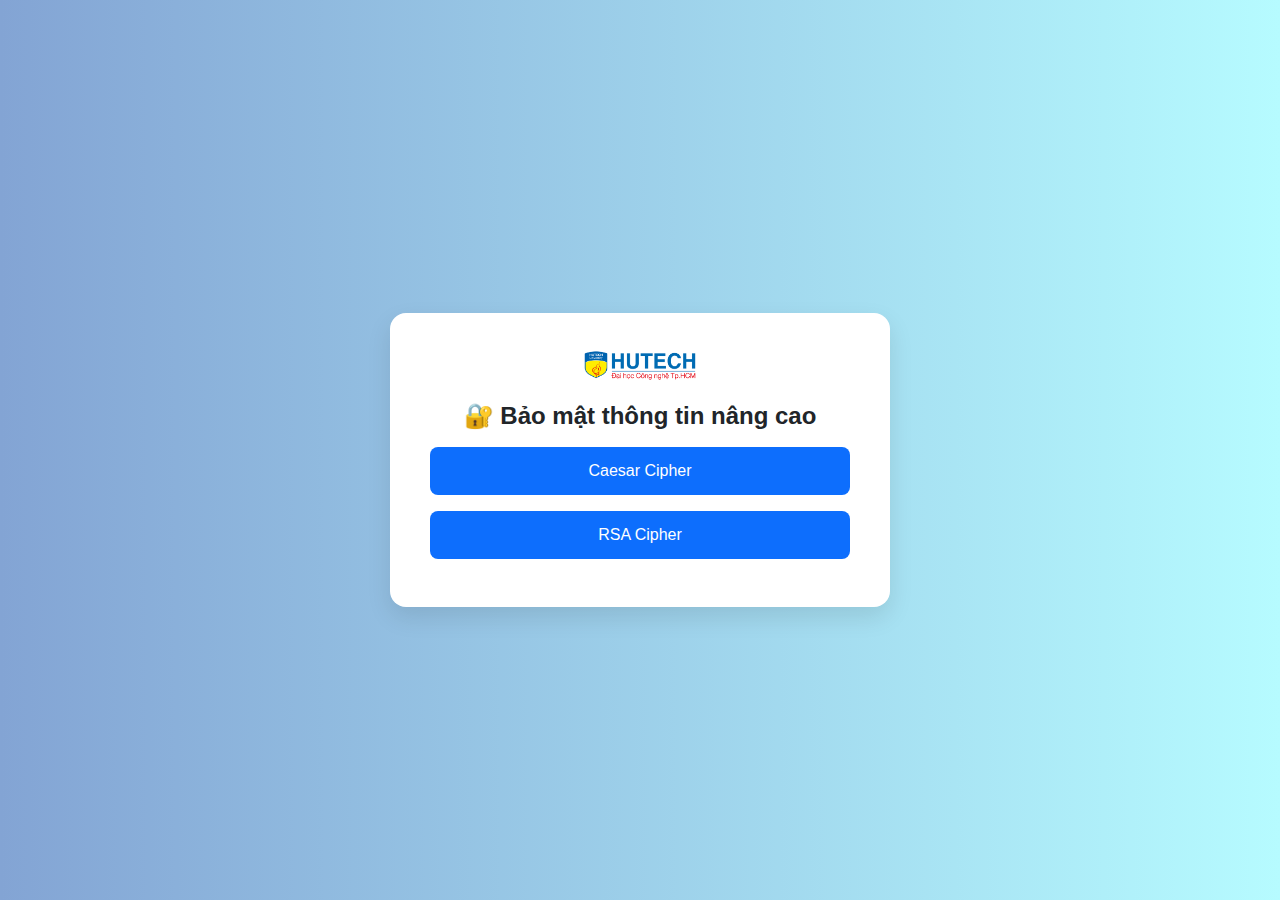
<file: LAB-02/templates/index.html>
<!DOCTYPE html>
<html lang="en">
  <head>
    <meta charset="UTF-8" />
    <meta name="viewport" content="width=device-width, initial-scale=1.0" />
    <title>Thực Hành An Toàn Thông Tin Nâng Cao</title>
    <link rel="stylesheet" href="style.css" />
    <link
      href="https://cdn.jsdelivr.net/npm/bootstrap@5.3.6/dist/css/bootstrap.min.css"
      rel="stylesheet"
    />
    <style>
      body {
        background: linear-gradient(to right, #83a4d4, #b6fbff);
        min-height: 100vh;
        display: flex;
        align-items: center;
        justify-content: center;
        font-family: "Segoe UI", sans-serif;
      }

      .container {
        background-color: white;
        padding: 2rem 2.5rem;
        border-radius: 1rem;
        box-shadow: 0 10px 25px rgba(0, 0, 0, 0.1);
        text-align: center;
        animation: fadeIn 0.5s ease-in-out;
        max-width: 500px;
        width: 50%;
      }

      h4 {
        font-weight: bold;
        margin-bottom: 1.5rem;
      }

      ul {
        list-style: none;
        padding: 0;
      }

      li {
        margin-bottom: 1rem;
      }

      a {
        display: block;
        text-decoration: none;
        font-weight: 500;
        padding: 0.75rem 1.5rem;
        border-radius: 0.5rem;
        background-color: #0d6efd;
        color: white;
        transition: all 0.3s ease;
      }

      a:hover {
        background-color: #084298;
      }

      .img {
        width: 30%;
        object-fit: cover;
        /* border-radius: 50%; */
        margin-bottom: 1rem;
        display: block; /* Show later if needed */
        margin-left: auto;
        margin-right: auto;
      }

      @keyframes fadeIn {
        from {
          opacity: 0;
          transform: translateY(30px);
        }
        to {
          opacity: 1;
          transform: translateY(0);
        }
      }
    </style>
  </head>
  <body>
    <div class="container">
      <img src="logo CMYK-01.png" alt="security icon" class="img" />
      <h4 class="mb-3">🔐 Bảo mật thông tin nâng cao</h4>
      <ul>
        <li>
          <a href="/caesar" class="text-white text-decoration-none"
            >Caesar Cipher</a
          >
        </li>
        <li>
          <a href="/rsa" class="text-white text-decoration-none">RSA Cipher</a>
        </li>
        <!-- Bạn có thể thêm nhiều thuật toán khác tại đây -->
      </ul>
    </div>

    <script src="https://cdn.jsdelivr.net/npm/bootstrap@5.3.6/dist/js/bootstrap.bundle.min.js"></script>
  </body>
</html>
</file>
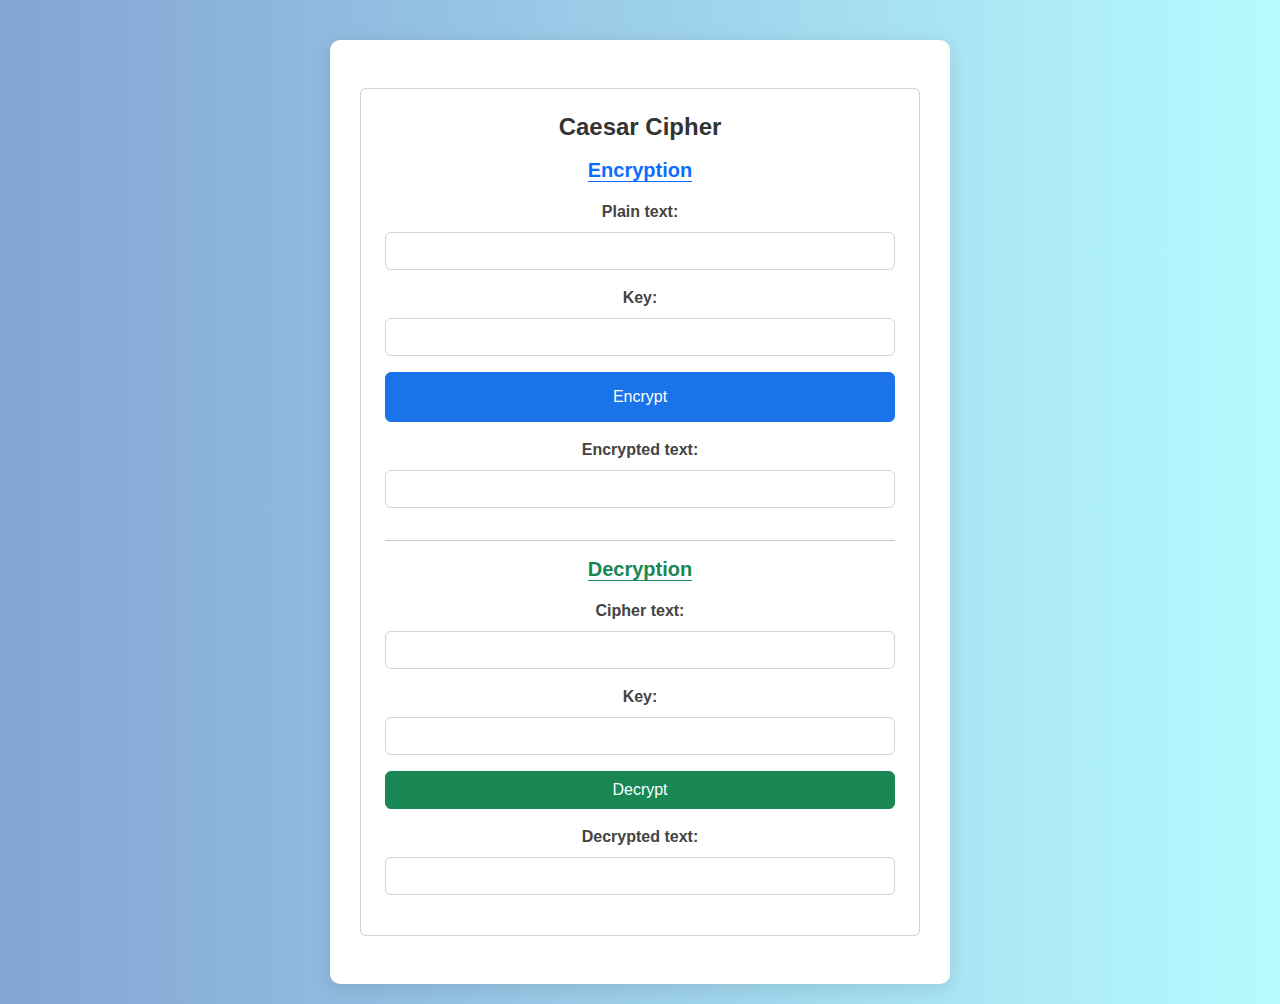
<file: LAB-02/templates/caesar.html>
<!DOCTYPE html>
<html lang="en">
  <head>
    <meta charset="UTF-8" />
    <meta name="viewport" content="width=device-width, initial-scale=1.0" />
    <title>Caesar Cipher</title>
    <link
      href="https://cdn.jsdelivr.net/npm/bootstrap@5.3.6/dist/css/bootstrap.min.css"
      rel="stylesheet"
    />
    <link rel="stylesheet" href="style.css" />
  </head>
  <body>
    <div class="container py-5">
      <div class="card p-4">
        <h2 class="text-center fw-bold mb-3">Caesar Cipher</h2>

        <!-- ENCRYPT -->
        <div>
          <h5
            class="text-primary fw-bold border-bottom d-inline mb-2 border-primary"
          >
            Encryption
          </h5>
          <form id="encryptForm" class="mt-3">
            <div class="mb-3">
              <label class="form-label" for="plainText">Plain text:</label>
              <input
                type="text"
                id="plainText"
                name="inputPlainText"
                class="form-control"
                required
              />
            </div>
            <div class="mb-3">
              <label class="form-label" for="key">Key:</label>
              <input
                type="number"
                id="key"
                class="form-control"
                required
                name="inputKeyPlain"
                min="0"
              />
            </div>
            <button class="btn btn-primary w-100" type="submit">Encrypt</button>
          </form>
          <!-- Result Display for Encryption -->
          <div class="mb-3 mt-3">
            <label class="form-label" for="encryptedText"
              >Encrypted text:</label
            >
            <input
              type="text"
              id="encryptedText"
              class="form-control text-primary fw-bolder"
              readonly
            />
          </div>
        </div>

        <hr />

        <!-- DECRYPT -->
        <div>
          <h5
            class="text-success fw-bold border-bottom d-inline mb-2 border-success"
          >
            Decryption
          </h5>
          <form id="decryptForm" class="mt-3">
            <div class="mb-3">
              <label class="form-label" for="cipherText">Cipher text:</label>
              <input
                type="text"
                id="cipherText"
                class="form-control"
                required
                name="inputCipherText"
              />
            </div>
            <div class="mb-3">
              <label class="form-label" for="decryptKey">Key:</label>
              <input
                type="number"
                id="decryptKey"
                class="form-control"
                required
                name="inputKeyCipher"
                min="0"
              />
            </div>
            <button class="btn btn-success w-100" type="submit">Decrypt</button>
          </form>
          <!-- Result Display for Decryption -->
          <div class="mb-3 mt-3">
            <label class="form-label" for="decryptedText"
              >Decrypted text:</label
            >
            <input
              type="text"
              id="decryptedText"
              class="form-control text-success fw-bolder"
              readonly
            />
          </div>
        </div>
      </div>
    </div>

    <script>
      document
        .getElementById("encryptForm")
        .addEventListener("submit", async function (e) {
          e.preventDefault();
          const plainText = document.getElementById("plainText").value;
          const key = parseInt(document.getElementById("key").value);

          try {
            const res = await fetch("/encrypt", {
              method: "POST",
              headers: { "Content-Type": "application/json" },
              body: JSON.stringify({
                inputPlainText: plainText,
                inputKeyPlain: key,
              }),
            });
            const data = await res.json();
            document.getElementById("encryptedText").value =
              data.encrypted || "Error: No output";
          } catch (error) {
            console.error("Encryption error:", error);
            document.getElementById("encryptedText").value =
              "Encryption failed";
          }
        });

      document
        .getElementById("decryptForm")
        .addEventListener("submit", async function (e) {
          e.preventDefault();
          const cipherText = document.getElementById("cipherText").value;
          const key = parseInt(document.getElementById("decryptKey").value);

          try {
            const res = await fetch("/decrypt", {
              method: "POST",
              headers: { "Content-Type": "application/json" },
              body: JSON.stringify({
                inputCipherText: cipherText,
                inputKeyCipher: key,
              }),
            });
            const data = await res.json();
            document.getElementById("decryptedText").value =
              data.decrypted || "Error: No output";
          } catch (error) {
            console.error("Decryption error:", error);
            document.getElementById("decryptedText").value =
              "Decryption failed";
          }
        });
    </script>

    <script
      src="https://cdn.jsdelivr.net/npm/bootstrap@5.3.6/dist/js/bootstrap.bundle.min.js"
      integrity="sha384-HwwvtgBNo3bZJJLYd8oVXjrBZt8cqVSpeBNS5n7C8IVInixGAoxmnlMuBnhbgrkm"
      crossorigin="anonymous"
    ></script>
  </body>
</html>
</file>
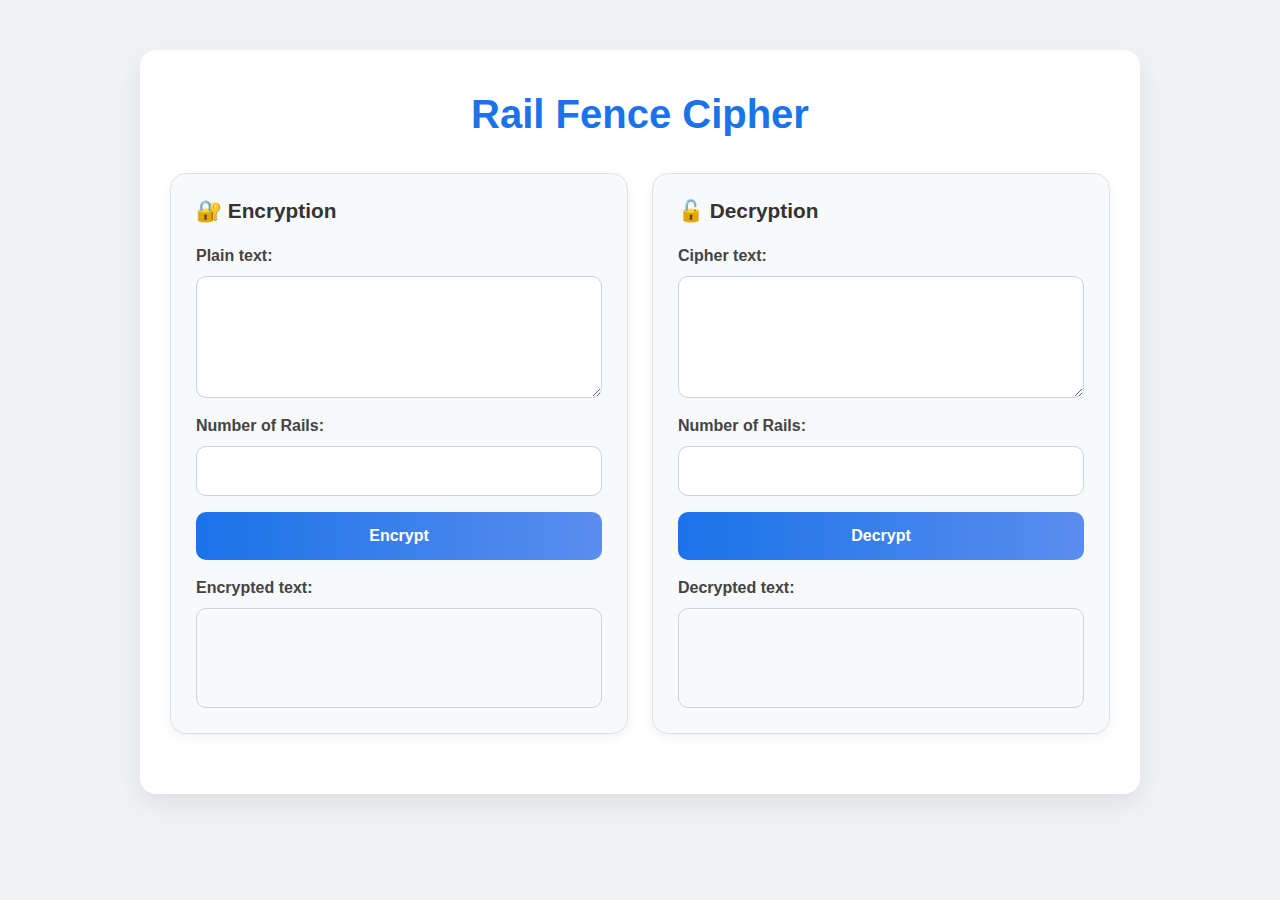
<file: LAB-02/templates/railfence.html>
<!DOCTYPE html>
<html lang="en">
  <head>
    <meta charset="UTF-8" />
    <meta name="viewport" content="width=device-width, initial-scale=1.0" />
    <title>Rail Fence Cipher</title>
    <link
      href="https://cdn.jsdelivr.net/npm/bootstrap@5.3.3/dist/css/bootstrap.min.css"
      rel="stylesheet"
    />
    <style>
      body {
        background-color: #f0f2f5;
        font-family: "Segoe UI", Arial, sans-serif;
        padding: 20px;
      }

      .container {
        max-width: 1000px;
        background-color: #ffffff;
        border-radius: 16px;
        box-shadow: 0 10px 25px rgba(0, 0, 0, 0.08);
        padding: 40px 30px;
        margin-top: 30px;
        animation: fadeIn 0.6s ease;
      }

      @keyframes fadeIn {
        from {
          opacity: 0;
          transform: translateY(30px);
        }
        to {
          opacity: 1;
          transform: translateY(0);
        }
      }

      h1 {
        color: #1a73e8;
        font-weight: 700;
        margin-bottom: 35px;
        text-align: center;
      }

      h2 {
        font-size: 1.3rem;
        font-weight: 600;
        color: #333;
        margin-bottom: 20px;
      }

      .form-label {
        font-weight: 600;
        color: #444;
      }

      .form-control {
        border-radius: 10px;
        border: 1px solid #ced4da;
        padding: 12px;
        transition: border-color 0.3s ease, box-shadow 0.3s ease;
      }

      .form-control:focus {
        border-color: #1a73e8;
        box-shadow: 0 0 10px rgba(26, 115, 232, 0.2);
        background-color: #f0f8ff;
      }

      .btn-primary {
        background: linear-gradient(to right, #1a73e8, #5a8dee);
        border: none;
        border-radius: 10px;
        padding: 12px;
        font-weight: 600;
        transition: background-color 0.3s ease, transform 0.2s ease;
      }

      .btn-primary:hover {
        background-color: #1557b0;
        transform: scale(1.02);
      }

      .output-text {
        background-color: #f8f9fa;
        border: 1px solid #ced4da;
        border-radius: 10px;
        padding: 15px;
        font-family: "Courier New", Courier, monospace;
        font-size: 1rem;
        color: #333;
        min-height: 100px;
        word-break: break-word;
        white-space: pre-wrap;
      }

      .section-box {
        background-color: #f8f9fa;
        border: 1px solid #dee2e6;
        border-radius: 16px;
        padding: 25px;
        margin-bottom: 20px;
        box-shadow: 0 4px 12px rgba(0, 0, 0, 0.05);
        transition: box-shadow 0.3s ease;
      }

      .section-box:hover {
        box-shadow: 0 6px 16px rgba(0, 0, 0, 0.08);
      }

      @media (max-width: 768px) {
        .container {
          padding: 20px;
        }

        h1 {
          font-size: 1.8rem;
        }

        h2 {
          font-size: 1.2rem;
        }

        .btn-primary {
          padding: 10px;
        }
      }
    </style>
  </head>
  <body>
    <div class="container">
      <h1>Rail Fence Cipher</h1>

      <div class="row">
        <!-- Encryption Section -->
        <div class="col-md-6">
          <div class="section-box">
            <h2>🔐 Encryption</h2>
            <form id="railfenceEncryptForm">
              <div class="mb-3">
                <label for="plainText" class="form-label">Plain text:</label>
                <textarea
                  class="form-control"
                  id="plainText"
                  rows="4"
                ></textarea>
              </div>
              <div class="mb-3">
                <label for="keyEncrypt" class="form-label"
                  >Number of Rails:</label
                >
                <input
                  type="number"
                  class="form-control"
                  id="keyEncrypt"
                  min="2"
                />
              </div>
              <button type="submit" class="btn btn-primary w-100">
                Encrypt
              </button>
            </form>
            <div class="mt-3">
              <label for="encryptedText" class="form-label"
                >Encrypted text:</label
              >
              <div class="form-control output-text" id="encryptedText"></div>
            </div>
          </div>
        </div>

        <!-- Decryption Section -->
        <div class="col-md-6">
          <div class="section-box">
            <h2>🔓 Decryption</h2>
            <form id="railfenceDecryptForm">
              <div class="mb-3">
                <label for="cipherText" class="form-label">Cipher text:</label>
                <textarea
                  class="form-control"
                  id="cipherText"
                  rows="4"
                ></textarea>
              </div>
              <div class="mb-3">
                <label for="keyDecrypt" class="form-label"
                  >Number of Rails:</label
                >
                <input
                  type="number"
                  class="form-control"
                  id="keyDecrypt"
                  min="2"
                />
              </div>
              <button type="submit" class="btn btn-primary w-100">
                Decrypt
              </button>
            </form>
            <div class="mt-3">
              <label for="decryptedText" class="form-label"
                >Decrypted text:</label
              >
              <div class="form-control output-text" id="decryptedText"></div>
            </div>
          </div>
        </div>
      </div>
    </div>

    <!-- Script -->
    <script>
      document
        .getElementById("railfenceEncryptForm")
        .addEventListener("submit", async function (e) {
          e.preventDefault();
          const text = document.getElementById("plainText").value;
          const key = parseInt(document.getElementById("keyEncrypt").value);

          try {
            const res = await fetch("/railfence/encrypt", {
              method: "POST",
              headers: { "Content-Type": "application/json" },
              body: JSON.stringify({
                inputPlainText: text,
                inputKeyPlain: key,
              }),
            });
            const data = await res.json();
            document.getElementById("encryptedText").innerText =
              data.encrypted || "Error: No output";
          } catch (error) {
            console.error("Encryption error:", error);
            document.getElementById("encryptedText").innerText =
              "Encryption failed";
          }
        });

      document
        .getElementById("railfenceDecryptForm")
        .addEventListener("submit", async function (e) {
          e.preventDefault();
          const text = document.getElementById("cipherText").value;
          const key = parseInt(document.getElementById("keyDecrypt").value);

          try {
            const res = await fetch("/railfence/decrypt", {
              method: "POST",
              headers: { "Content-Type": "application/json" },
              body: JSON.stringify({
                inputCipherText: text,
                inputKeyCipher: key,
              }),
            });
            const data = await res.json();
            document.getElementById("decryptedText").innerText =
              data.decrypted || "Error: No output";
          } catch (error) {
            console.error("Decryption error:", error);
            document.getElementById("decryptedText").innerText =
              "Decryption failed";
          }
        });
    </script>
    <script
      src="https://cdn.jsdelivr.net/npm/bootstrap@5.3.3/dist/js/bootstrap.bundle.min.js"
      crossorigin="anonymous"
    ></script>
  </body>
</html>
</file>
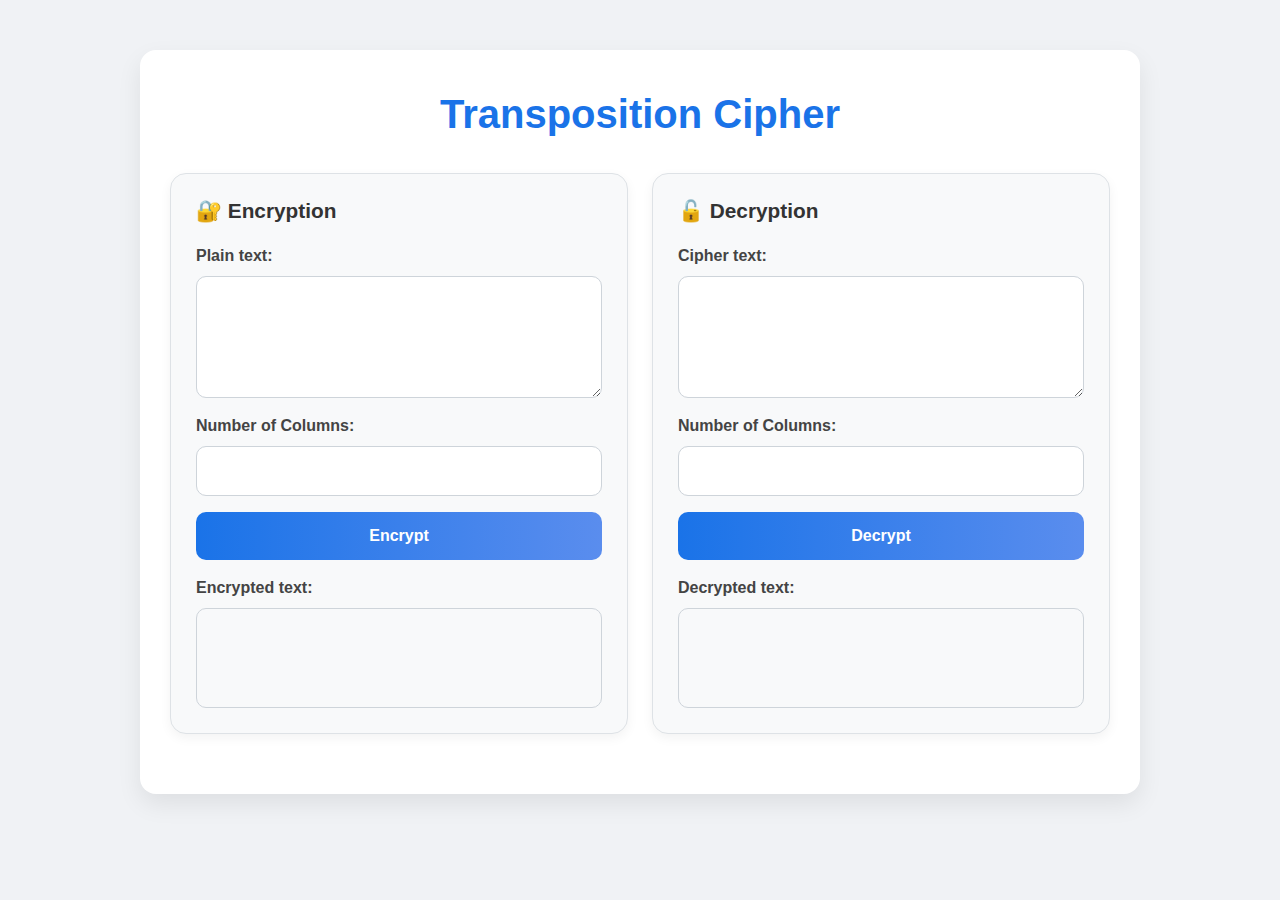
<file: LAB-02/templates/transposition.html>
<!DOCTYPE html>
<html lang="en">
  <head>
    <meta charset="UTF-8" />
    <meta name="viewport" content="width=device-width, initial-scale=1.0" />
    <title>Transposition Cipher</title>
    <link
      href="https://cdn.jsdelivr.net/npm/bootstrap@5.3.3/dist/css/bootstrap.min.css"
      rel="stylesheet"
    />
    <style>
      body {
        background-color: #f0f2f5;
        font-family: "Segoe UI", Arial, sans-serif;
        padding: 20px;
      }

      .container {
        max-width: 1000px;
        background-color: #ffffff;
        border-radius: 16px;
        box-shadow: 0 10px 25px rgba(0, 0, 0, 0.08);
        padding: 40px 30px;
        margin-top: 30px;
        animation: fadeIn 0.6s ease;
      }

      @keyframes fadeIn {
        from {
          opacity: 0;
          transform: translateY(30px);
        }
        to {
          opacity: 1;
          transform: translateY(0);
        }
      }

      h1 {
        color: #1a73e8;
        font-weight: 700;
        margin-bottom: 35px;
        text-align: center;
      }

      h2 {
        font-size: 1.3rem;
        font-weight: 600;
        color: #333;
        margin-bottom: 20px;
      }

      .form-label {
        font-weight: 600;
        color: #444;
      }

      .form-control {
        border-radius: 10px;
        border: 1px solid #ced4da;
        padding: 12px;
        transition: border-color 0.3s ease, box-shadow 0.3s ease;
      }

      .form-control:focus {
        border-color: #1a73e8;
        box-shadow: 0 0 10px rgba(26, 115, 232, 0.2);
        background-color: #f0f8ff;
      }

      .btn-primary {
        background: linear-gradient(to right, #1a73e8, #5a8dee);
        border: none;
        border-radius: 10px;
        padding: 12px;
        font-weight: 600;
        transition: background-color 0.3s ease, transform 0.2s ease;
      }

      .btn-primary:hover {
        background-color: #1557b0;
        transform: scale(1.02);
      }

      .output-text {
        background-color: #f8f9fa;
        border: 1px solid #ced4da;
        border-radius: 10px;
        padding: 15px;
        font-family: "Courier New", Courier, monospace;
        font-size: 1rem;
        color: #333;
        min-height: 100px;
        word-break: break-word;
        white-space: pre-wrap;
      }

      .section-box {
        background-color: #f8f9fa;
        border: 1px solid #dee2e6;
        border-radius: 16px;
        padding: 25px;
        margin-bottom: 20px;
        box-shadow: 0 4px 12px rgba(0, 0, 0, 0.05);
        transition: box-shadow 0.3s ease;
      }

      .section-box:hover {
        box-shadow: 0 6px 16px rgba(0, 0, 0, 0.08);
      }

      @media (max-width: 768px) {
        .container {
          padding: 20px;
        }

        h1 {
          font-size: 1.8rem;
        }

        h2 {
          font-size: 1.2rem;
        }

        .btn-primary {
          padding: 10px;
        }
      }
    </style>
  </head>
  <body>
    <div class="container">
      <h1>Transposition Cipher</h1>

      <div class="row">
        <!-- Encryption Section -->
        <div class="col-md-6">
          <div class="section-box">
            <h2>🔐 Encryption</h2>
            <form id="transpositionEncryptForm">
              <div class="mb-3">
                <label for="plainText" class="form-label">Plain text:</label>
                <textarea
                  class="form-control"
                  id="plainText"
                  rows="4"
                ></textarea>
              </div>
              <div class="mb-3">
                <label for="keyEncrypt" class="form-label"
                  >Number of Columns:</label
                >
                <input
                  type="number"
                  class="form-control"
                  id="keyEncrypt"
                  min="1"
                />
              </div>
              <button type="submit" class="btn btn-primary w-100">
                Encrypt
              </button>
            </form>
            <div class="mt-3">
              <label for="encryptedText" class="form-label"
                >Encrypted text:</label
              >
              <div class="form-control output-text" id="encryptedText"></div>
            </div>
          </div>
        </div>

        <!-- Decryption Section -->
        <div class="col-md-6">
          <div class="section-box">
            <h2>🔓 Decryption</h2>
            <form id="transpositionDecryptForm">
              <div class="mb-3">
                <label for="cipherText" class="form-label">Cipher text:</label>
                <textarea
                  class="form-control"
                  id="cipherText"
                  rows="4"
                ></textarea>
              </div>
              <div class="mb-3">
                <label for="keyDecrypt" class="form-label"
                  >Number of Columns:</label
                >
                <input
                  type="number"
                  class="form-control"
                  id="keyDecrypt"
                  min="1"
                />
              </div>
              <button type="submit" class="btn btn-primary w-100">
                Decrypt
              </button>
            </form>
            <div class="mt-3">
              <label for="decryptedText" class="form-label"
                >Decrypted text:</label
              >
              <div class="form-control output-text" id="decryptedText"></div>
            </div>
          </div>
        </div>
      </div>
    </div>

    <script>
      document
        .getElementById("transpositionEncryptForm")
        .addEventListener("submit", async function (e) {
          e.preventDefault();
          const text = document.getElementById("plainText").value;
          const key = parseInt(document.getElementById("keyEncrypt").value);

          try {
            const res = await fetch("/transposition/encrypt", {
              method: "POST",
              headers: { "Content-Type": "application/json" },
              body: JSON.stringify({
                inputPlainText: text,
                inputKeyPlain: key,
              }),
            });
            const data = await res.json();
            document.getElementById("encryptedText").innerText =
              data.encrypted || "Error: No output";
          } catch (error) {
            console.error("Encryption error:", error);
            document.getElementById("encryptedText").innerText =
              "Encryption failed";
          }
        });

      document
        .getElementById("transpositionDecryptForm")
        .addEventListener("submit", async function (e) {
          e.preventDefault();
          const text = document.getElementById("cipherText").value;
          const key = parseInt(document.getElementById("keyDecrypt").value);

          try {
            const res = await fetch("/transposition/decrypt", {
              method: "POST",
              headers: { "Content-Type": "application/json" },
              body: JSON.stringify({
                inputCipherText: text,
                inputKeyCipher: key,
              }),
            });
            const data = await res.json();
            document.getElementById("decryptedText").innerText =
              data.decrypted || "Error: No output";
          } catch (error) {
            console.error("Decryption error:", error);
            document.getElementById("decryptedText").innerText =
              "Decryption failed";
          }
        });
    </script>
    <script
      src="https://cdn.jsdelivr.net/npm/bootstrap@5.3.3/dist/js/bootstrap.bundle.min.js"
      crossorigin="anonymous"
    ></script>
  </body>
</html>
</file>
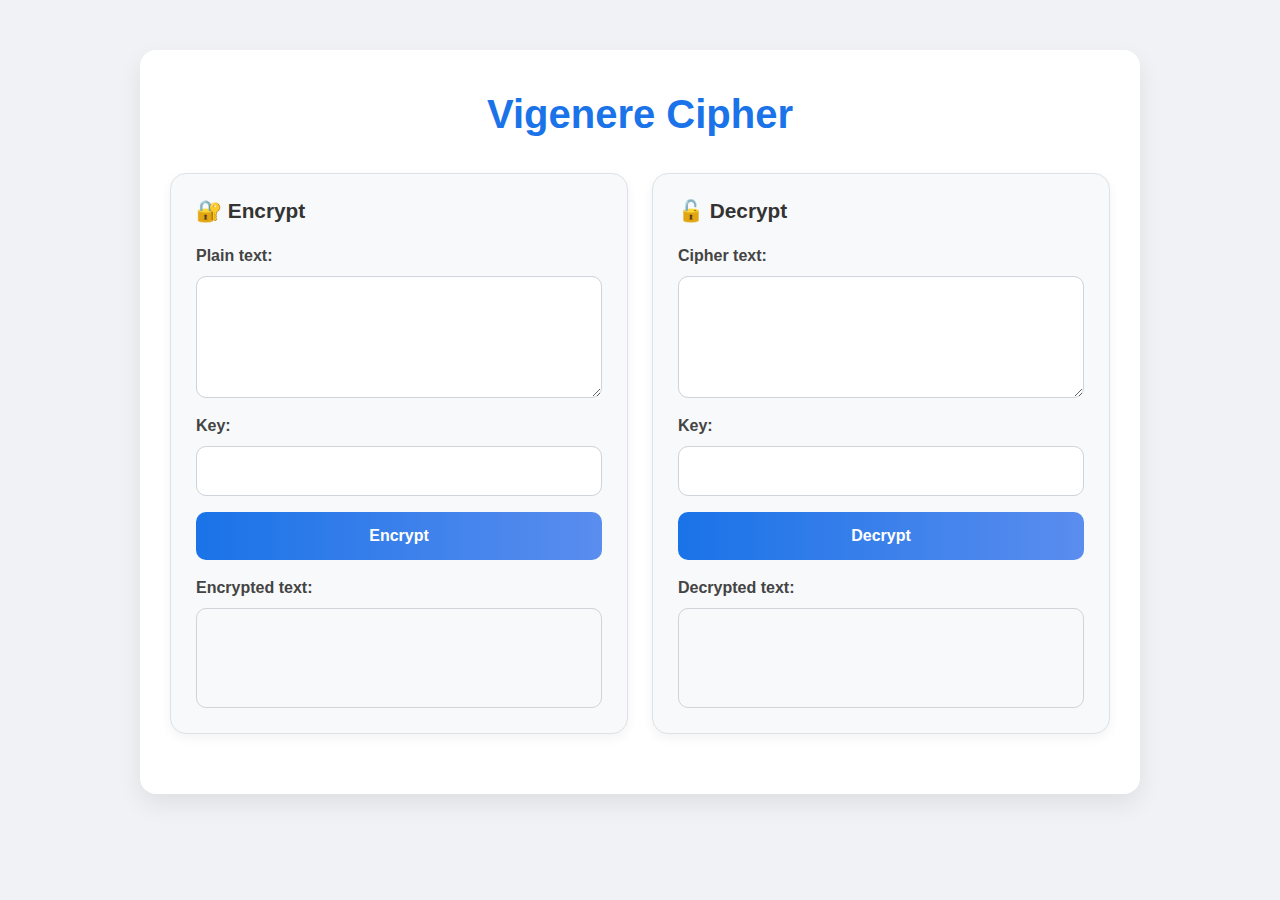
<file: LAB-02/templates/vigenere.html>
<!DOCTYPE html>
<html lang="en">
  <head>
    <meta charset="UTF-8" />
    <meta name="viewport" content="width=device-width, initial-scale=1.0" />
    <title>Vigenere Cipher Tool</title>
    <link
      href="https://cdn.jsdelivr.net/npm/bootstrap@5.3.3/dist/css/bootstrap.min.css"
      rel="stylesheet"
    />
    <style>
      body {
        background-color: #f0f2f5;
        font-family: "Segoe UI", Arial, sans-serif;
        padding: 20px;
      }

      .container {
        max-width: 1000px;
        background-color: #ffffff;
        border-radius: 16px;
        box-shadow: 0 10px 25px rgba(0, 0, 0, 0.08);
        padding: 40px 30px;
        margin-top: 30px;
        animation: fadeIn 0.6s ease;
      }

      @keyframes fadeIn {
        from {
          opacity: 0;
          transform: translateY(30px);
        }
        to {
          opacity: 1;
          transform: translateY(0);
        }
      }

      h1 {
        color: #1a73e8;
        font-weight: 700;
        margin-bottom: 35px;
        text-align: center;
      }

      h2 {
        font-size: 1.3rem;
        font-weight: 600;
        color: #333;
        margin-bottom: 20px;
      }

      .form-label {
        font-weight: 600;
        color: #444;
      }

      .form-control {
        border-radius: 10px;
        border: 1px solid #ced4da;
        padding: 12px;
        transition: border-color 0.3s ease, box-shadow 0.3s ease;
      }

      .form-control:focus {
        border-color: #1a73e8;
        box-shadow: 0 0 10px rgba(26, 115, 232, 0.2);
        background-color: #f0f8ff;
      }

      .btn-primary {
        background: linear-gradient(to right, #1a73e8, #5a8dee);
        border: none;
        border-radius: 10px;
        padding: 12px;
        font-weight: 600;
        transition: background-color 0.3s ease, transform 0.2s ease;
      }

      .btn-primary:hover {
        background-color: #1557b0;
        transform: scale(1.02);
      }

      .output-text {
        background-color: #f8f9fa;
        border: 1px solid #ced4da;
        border-radius: 10px;
        padding: 15px;
        font-family: "Courier New", Courier, monospace;
        font-size: 1rem;
        color: #333;
        min-height: 100px;
        word-break: break-word;
        white-space: pre-wrap;
      }

      .section-box {
        background-color: #f8f9fa;
        border: 1px solid #dee2e6;
        border-radius: 16px;
        padding: 25px;
        margin-bottom: 20px;
        box-shadow: 0 4px 12px rgba(0, 0, 0, 0.05);
        transition: box-shadow 0.3s ease;
      }

      .section-box:hover {
        box-shadow: 0 6px 16px rgba(0, 0, 0, 0.08);
      }

      @media (max-width: 768px) {
        .container {
          padding: 20px;
        }

        h1 {
          font-size: 1.8rem;
        }

        h2 {
          font-size: 1.2rem;
        }

        .btn-primary {
          padding: 10px;
        }
      }
    </style>
  </head>
  <body>
    <div class="container">
      <h1>Vigenere Cipher</h1>
      <div class="row">
        <!-- Encryption -->
        <div class="col-md-6">
          <div class="section-box">
            <h2>🔐 Encrypt</h2>
            <form id="vigenereEncryptForm">
              <div class="mb-3">
                <label for="plainText" class="form-label">Plain text:</label>
                <textarea
                  class="form-control"
                  id="plainText"
                  rows="4"
                ></textarea>
              </div>
              <div class="mb-3">
                <label for="keyEncrypt" class="form-label">Key:</label>
                <input type="text" class="form-control" id="keyEncrypt" />
              </div>
              <button type="submit" class="btn btn-primary w-100">
                Encrypt
              </button>
            </form>
            <div class="mt-3">
              <label for="encryptedText" class="form-label"
                >Encrypted text:</label
              >
              <div class="form-control output-text" id="encryptedText"></div>
            </div>
          </div>
        </div>

        <!-- Decryption -->
        <div class="col-md-6">
          <div class="section-box">
            <h2>🔓 Decrypt</h2>
            <form id="vigenereDecryptForm">
              <div class="mb-3">
                <label for="cipherText" class="form-label">Cipher text:</label>
                <textarea
                  class="form-control"
                  id="cipherText"
                  rows="4"
                ></textarea>
              </div>
              <div class="mb-3">
                <label for="keyDecrypt" class="form-label">Key:</label>
                <input type="text" class="form-control" id="keyDecrypt" />
              </div>
              <button type="submit" class="btn btn-primary w-100">
                Decrypt
              </button>
            </form>
            <div class="mt-3">
              <label for="decryptedText" class="form-label"
                >Decrypted text:</label
              >
              <div class="form-control output-text" id="decryptedText"></div>
            </div>
          </div>
        </div>
      </div>
    </div>

    <script>
      document
        .getElementById("vigenereEncryptForm")
        .addEventListener("submit", async function (e) {
          e.preventDefault();
          const text = document.getElementById("plainText").value;
          const key = document.getElementById("keyEncrypt").value;

          try {
            const res = await fetch("/vigenere/encrypt", {
              method: "POST",
              headers: { "Content-Type": "application/json" },
              body: JSON.stringify({
                inputPlainText: text,
                inputKeyPlain: key,
              }),
            });
            const data = await res.json();
            document.getElementById("encryptedText").innerText =
              data.encrypted || "Error: No output";
          } catch (error) {
            console.error("Encryption error:", error);
            document.getElementById("encryptedText").innerText =
              "Encryption failed";
          }
        });

      document
        .getElementById("vigenereDecryptForm")
        .addEventListener("submit", async function (e) {
          e.preventDefault();
          const text = document.getElementById("cipherText").value;
          const key = document.getElementById("keyDecrypt").value;

          try {
            const res = await fetch("/vigenere/decrypt", {
              method: "POST",
              headers: { "Content-Type": "application/json" },
              body: JSON.stringify({
                inputCipherText: text,
                inputKeyCipher: key,
              }),
            });
            const data = await res.json();
            document.getElementById("decryptedText").innerText =
              data.decrypted || "Error: No output";
          } catch (error) {
            console.error("Decryption error:", error);
            document.getElementById("decryptedText").innerText =
              "Decryption failed";
          }
        });
    </script>
    <script src="https://cdn.jsdelivr.net/npm/bootstrap@5.3.3/dist/js/bootstrap.bundle.min.js"></script>
  </body>
</html>
</file>
<file: LAB-02/templates/style.css>
body {
  background: linear-gradient(to right, #83a4d4, #b6fbff);
  min-height: 100vh;
  display: flex;
  align-items: center;
  justify-content: center;
  font-family: "Segoe UI", sans-serif;
}

.container {
  background-color: white;
  padding: 2rem 2.5rem;
  border-radius: 1rem;
  box-shadow: 0 10px 25px rgba(0, 0, 0, 0.1);
  text-align: center;
  animation: fadeIn 0.5s ease-in-out;
  max-width: 300px;
  width: 50%;
}

h4 {
  font-weight: bold;
  margin-bottom: 1.5rem;
}

ul {
  list-style: none;
  padding: 0;
}

li {
  margin-bottom: 1rem;
}

a {
  display: block;
  text-decoration: none;
  font-weight: 500;
  padding: 0.75rem 1.5rem;
  border-radius: 0.5rem;
  background-color: #0d6efd;
  color: white;
  transition: all 0.3s ease;
}

a:hover {
  background-color: #084298;
}

.img {
  width: 30%;
  object-fit: cover;
  /* border-radius: 50%; */
  margin-bottom: 1rem;
  display: block; /* Show later if needed */
  margin-left: auto;
  margin-right: auto;
}

@keyframes fadeIn {
  from {
    opacity: 0;
    transform: translateY(30px);
  }
  to {
    opacity: 1;
    transform: translateY(0);
  }
}

/* Bootstrap CSS (included via CDN in HTML) */
@import url("https://cdn.jsdelivr.net/npm/bootstrap@5.3.3/dist/css/bootstrap.min.css");

/* Custom styles to enhance Vigenère Cipher tool layout */
body {
  background-color: #f0f2f5;
  font-family: "Segoe UI", Arial, sans-serif;
  padding: 20px;
}

.container {
  max-width: 900px;
  background-color: #ffffff;
  border-radius: 10px;
  box-shadow: 0 4px 20px rgba(0, 0, 0, 0.1);
  padding: 30px;
  margin-top: 20px;
}

h1 {
  color: #1a73e8;
  font-weight: 700;
  margin-bottom: 30px;
}

h2 {
  color: #333;
  font-size: 1.5rem;
  margin-bottom: 20px;
}

.form-control {
  border-radius: 6px;
  border: 1px solid #ced4da;
  transition: border-color 0.3s ease, box-shadow 0.3s ease;
}

.form-control:focus {
  border-color: #1a73e8;
  box-shadow: 0 0 8px rgba(26, 115, 232, 0.2);
}

.form-label {
  font-weight: 600;
  color: #444;
}

.btn-primary {
  background-color: #1a73e8;
  border-color: #1a73e8;
  border-radius: 6px;
  padding: 12px;
  font-weight: 500;
  transition: background-color 0.3s ease, transform 0.2s ease;
}

.btn-primary:hover {
  background-color: #1557b0;
  border-color: #1557b0;
  transform: translateY(-2px);
}

.output-text {
  background-color: #f8f9fa;
  border: 1px solid #ced4da;
  border-radius: 6px;
  padding: 15px;
  font-family: "Courier New", Courier, monospace;
  font-size: 0.95rem;
  color: #333;
  min-height: 100px;
  word-break: break-all;
}

@media (max-width: 768px) {
  .container {
    padding: 20px;
  }

  h1 {
    font-size: 1.8rem;
  }

  h2 {
    font-size: 1.3rem;
  }

  .btn-primary {
    padding: 10px;
  }
}
</file>
